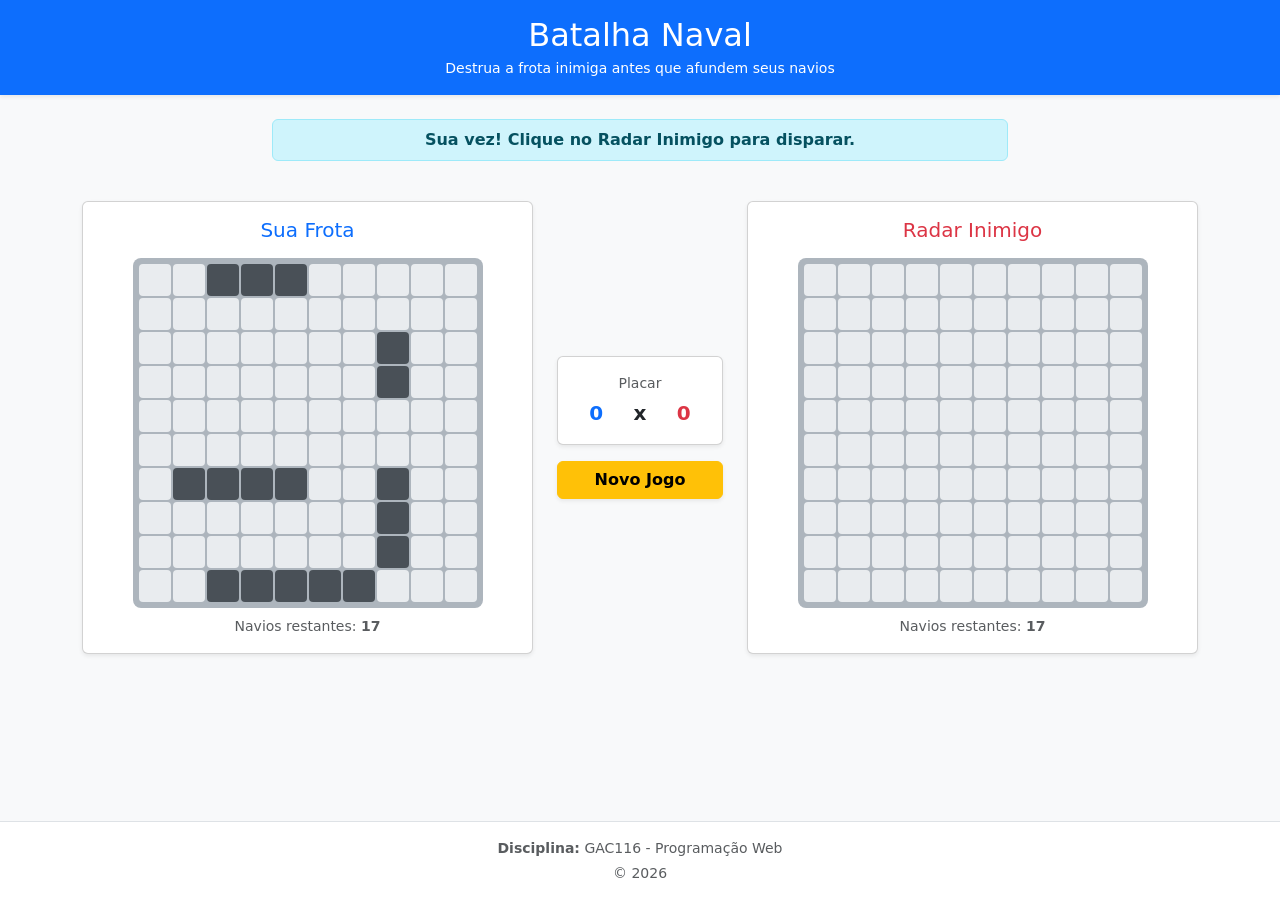
<file: index.html>
<!DOCTYPE html>
<html lang="pt-BR">
<head>
    <meta charset="UTF-8">
    <meta name="viewport" content="width=device-width, initial-scale=1.0">
    <title>Batalha Naval - GAC116</title>
    <!-- Bootstrap 5 CSS via CDN -->
    <link href="https://cdn.jsdelivr.net/npm/bootstrap@5.3.3/dist/css/bootstrap.min.css" rel="stylesheet">
    <!-- Folha de estilo personalizada -->
    <link rel="stylesheet" href="code/css/styles.css">
</head>
<body class="bg-light">

    <!-- Cabeçalho semântico -->
    <header class="bg-primary text-white py-3 shadow-sm mb-4 text-center">
        <h1 class="h2 mb-1">Batalha Naval</h1>
        <p class="mb-0 small">Destrua a frota inimiga antes que afundem seus navios</p>
    </header>

    <!-- Conteúdo principal -->
    <main class="container">
        
        <!-- Painel de status e instruções -->
        <section class="row justify-content-center mb-4">
            <div class="col-12 col-md-8 text-center">
                <div class="alert alert-info py-2" role="alert">
                    <span id="status" class="fw-bold">Aguardando início da partida...</span>
                </div>
            </div>
        </section>

        <!-- Área dos Tabuleiros -->
        <section class="row g-4 justify-content-center">
            
            <!-- Tabuleiro do Jogador -->
            <div class="col-12 col-md-5 text-center">
                <div class="card shadow-sm p-3">
                    <h2 class="h5 mb-3 text-primary">Sua Frota</h2>
                    <div id="tabuleiro-jogador" class="tabuleiro mx-auto">
                        <!-- As células serão geradas aqui -->
                    </div>
                    <div class="mt-2 text-muted small">
                        Navios restantes: <span id="navios-jogador" class="fw-semibold">0</span>
                    </div>
                </div>
            </div>

            <!-- Painel Central de Controle -->
            <div class="col-12 col-md-2 d-flex flex-column align-items-center justify-content-center gap-3">
                <div class="card p-3 w-100 text-center shadow-sm">
                    <span class="text-muted small">Placar</span>
                    <div class="d-flex justify-content-around fw-bold fs-5 mt-1">
                        <span id="placar-jogador" class="text-primary">0</span>
                        <span>x</span>
                        <span id="placar-computador" class="text-danger">0</span>
                    </div>
                </div>
                <button id="btn-reiniciar" class="btn btn-warning w-100 fw-bold shadow-sm" onclick="reiniciarJogo()">
                    Novo Jogo
                </button>
            </div>

            <!-- Tabuleiro da Máquina -->
            <div class="col-12 col-md-5 text-center">
                <div class="card shadow-sm p-3">
                    <h2 class="h5 mb-3 text-danger">Radar Inimigo</h2>
                    <div id="tabuleiro-computador" class="tabuleiro mx-auto">
                        <!-- As células serão geradas aqui -->
                    </div>
                    <div class="mt-2 text-muted small">
                        Navios restantes: <span id="navios-computador" class="fw-semibold">0</span>
                    </div>
                </div>
            </div>

        </section>
    </main>

    <!-- Rodapé semântico -->
    <footer class="bg-white border-top py-3 mt-5 text-center text-muted small">
        <p class="mb-1"><b>Disciplina:</b> GAC116 - Programação Web</p>
        <p class="mb-0">&copy; 2026</p>
    </footer>

    <!-- Script JS -->
    <script src="code/js/script.js"></script>
</body>
</html>
</file>
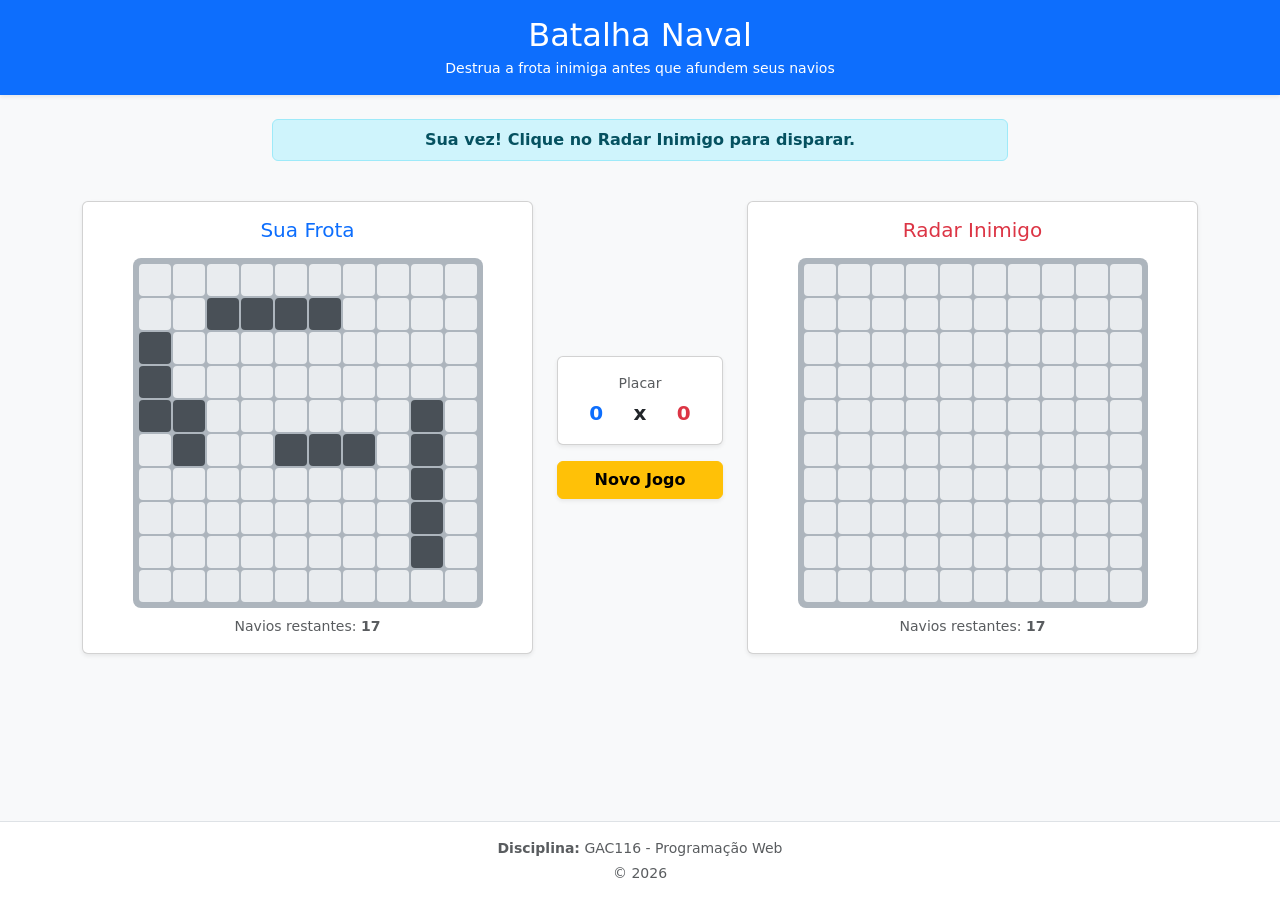
<file: code/index.html>
<!DOCTYPE html>
<html lang="pt-BR">
<head>
    <meta charset="UTF-8">
    <meta name="viewport" content="width=device-width, initial-scale=1.0">
    <title>Batalha Naval - GAC116</title>
    <!-- Bootstrap 5 CSS via CDN -->
    <link href="https://cdn.jsdelivr.net/npm/bootstrap@5.3.3/dist/css/bootstrap.min.css" rel="stylesheet">
    <!-- Folha de estilo personalizada -->
    <link rel="stylesheet" href="css/styles.css">
</head>
<body class="bg-light">

    <!-- Cabeçalho semântico -->
    <header class="bg-primary text-white py-3 shadow-sm mb-4 text-center">
        <h1 class="h2 mb-1">Batalha Naval</h1>
        <p class="mb-0 small">Destrua a frota inimiga antes que afundem seus navios</p>
    </header>

    <!-- Conteúdo principal -->
    <main class="container">
        
        <!-- Painel de status e instruções -->
        <section class="row justify-content-center mb-4">
            <div class="col-12 col-md-8 text-center">
                <div class="alert alert-info py-2" role="alert">
                    <span id="status" class="fw-bold">Aguardando início da partida...</span>
                </div>
            </div>
        </section>

        <!-- Área dos Tabuleiros -->
        <section class="row g-4 justify-content-center">
            
            <!-- Tabuleiro do Jogador -->
            <div class="col-12 col-md-5 text-center">
                <div class="card shadow-sm p-3">
                    <h2 class="h5 mb-3 text-primary">Sua Frota</h2>
                    <div id="tabuleiro-jogador" class="tabuleiro mx-auto">
                        <!-- As células serão geradas aqui -->
                    </div>
                    <div class="mt-2 text-muted small">
                        Navios restantes: <span id="navios-jogador" class="fw-semibold">0</span>
                    </div>
                </div>
            </div>

            <!-- Painel Central de Controle -->
            <div class="col-12 col-md-2 d-flex flex-column align-items-center justify-content-center gap-3">
                <div class="card p-3 w-100 text-center shadow-sm">
                    <span class="text-muted small">Placar</span>
                    <div class="d-flex justify-content-around fw-bold fs-5 mt-1">
                        <span id="placar-jogador" class="text-primary">0</span>
                        <span>x</span>
                        <span id="placar-computador" class="text-danger">0</span>
                    </div>
                </div>
                <button id="btn-reiniciar" class="btn btn-warning w-100 fw-bold shadow-sm" onclick="reiniciarJogo()">
                    Novo Jogo
                </button>
            </div>

            <!-- Tabuleiro da Máquina -->
            <div class="col-12 col-md-5 text-center">
                <div class="card shadow-sm p-3">
                    <h2 class="h5 mb-3 text-danger">Radar Inimigo</h2>
                    <div id="tabuleiro-computador" class="tabuleiro mx-auto">
                        <!-- As células serão geradas aqui -->
                    </div>
                    <div class="mt-2 text-muted small">
                        Navios restantes: <span id="navios-computador" class="fw-semibold">0</span>
                    </div>
                </div>
            </div>

        </section>
    </main>

    <!-- Rodapé semântico -->
    <footer class="bg-white border-top py-3 mt-5 text-center text-muted small">
        <p class="mb-1"><b>Disciplina:</b> GAC116 - Programação Web</p>
        <p class="mb-0">&copy; 2026</p>
    </footer>

    <!-- Script JS -->
    <script src="js/script.js"></script>
</body>
</html>
</file>
<file: code/css/styles.css>
body {
    min-height: 100vh;
    display: flex;
    flex-direction: column;
}

main {
    flex: 1;
}

/* Grid 10x10 com 10 colunas de 32px */
.tabuleiro {
    display: grid;
    grid-template-columns: repeat(10, 32px);
    grid-template-rows: repeat(10, 32px);
    gap: 2px;
    background-color: #adb5bd;
    padding: 6px;
    border-radius: 8px;
    width: fit-content;
}

/* Estilo base de cada célula */
.celula {
    width: 32px;
    height: 32px;
    background-color: #e9ecef;
    border-radius: 4px;
    display: flex;
    align-items: center;
    justify-content: center;
    font-size: 14px;
    font-weight: bold;
    user-select: none;
    transition: background-color 0.2s ease;
}

/* Tabuleiro inimigo interativo */
#tabuleiro-computador .celula {
    cursor: pointer;
}

#tabuleiro-computador .celula:hover {
    background-color: #cfe2ff;
}

/* Estados das células */
.navio-proprio {
    background-color: #495057 !important; /* Barco visível no tabuleiro do jogador */
}

.tiro-agua {
    background-color: #0dcaf0 !important; /* Tiro na água */
    color: #fff;
    cursor: not-allowed !important;
}

.tiro-acerto {
    background-color: #dc3545 !important; /* Navio atingido */
    color: #fff;
    cursor: not-allowed !important;
}
</file>
